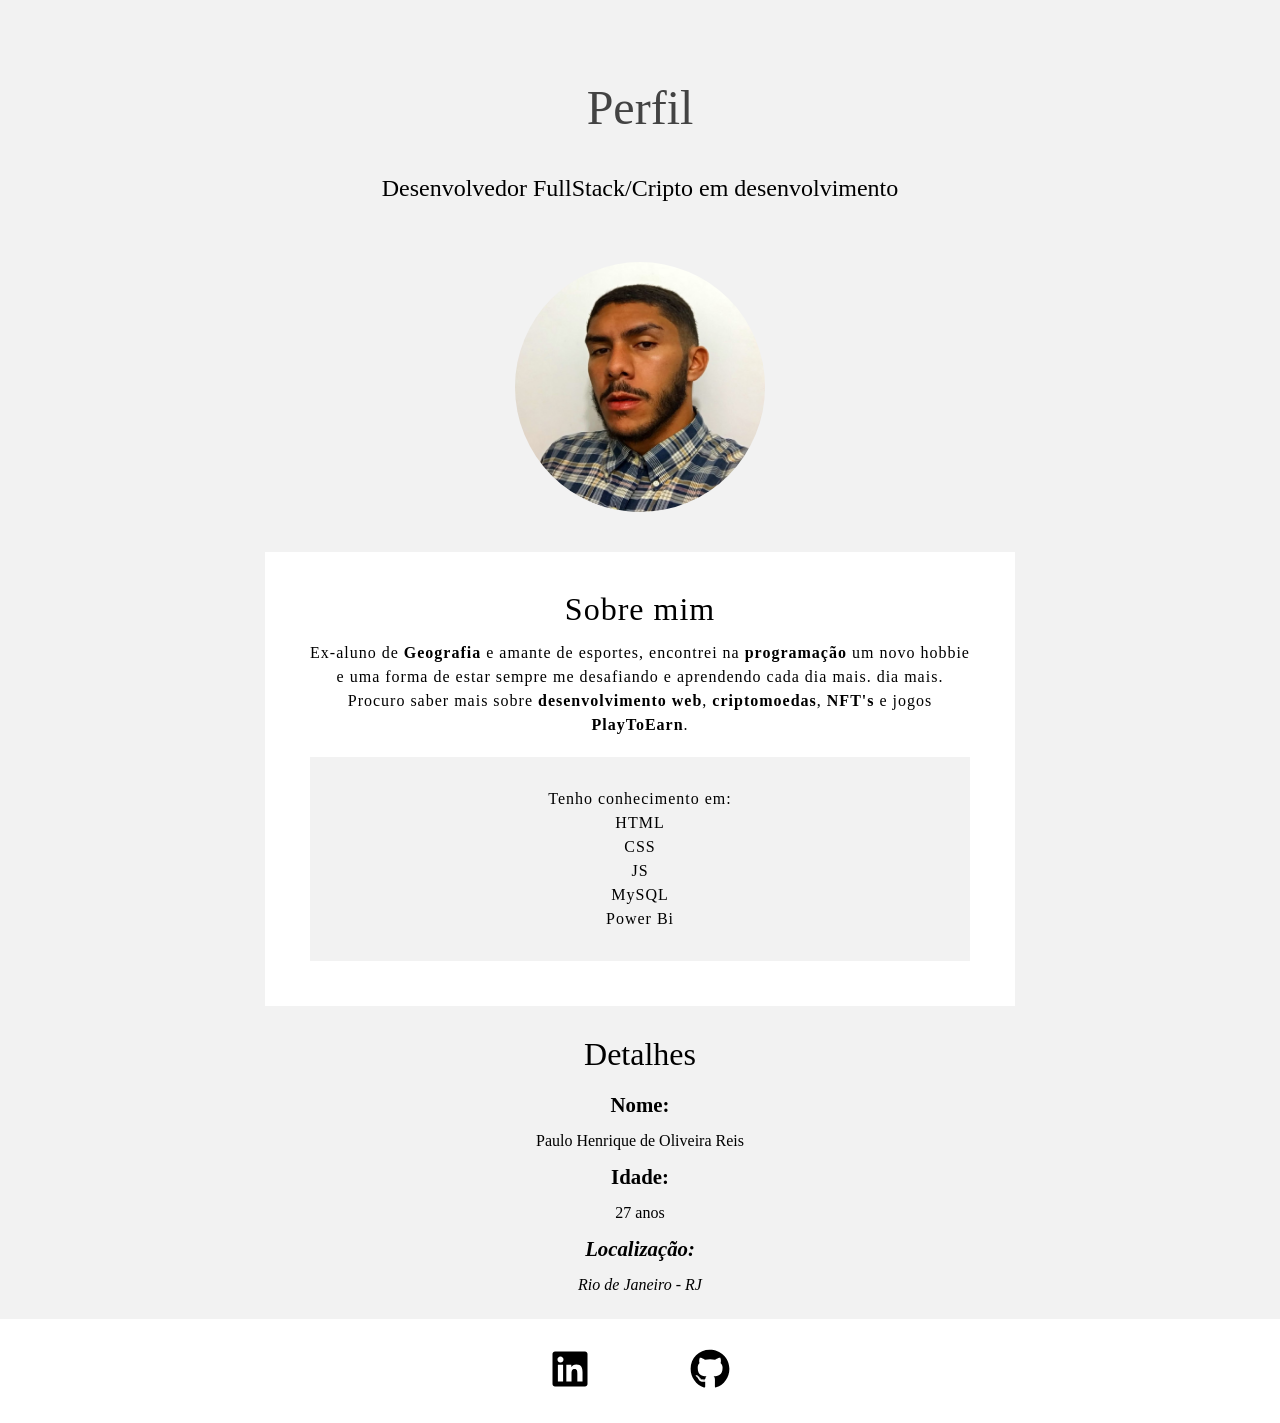
<file: index.html>
<!DOCTYPE html>
<html lang="pt-br">
<head>
    <meta charset="UTF-8">
    <meta http-equiv="X-UA-Compatible" content="IE=edge">
    <meta name="viewport" content="width=device-width, initial-scale=1.0">
    
    <link href="css/style.css" rel="stylesheet">
    <title>Curriculum Vitae</title>
</head>
<body>
    <main>
        <header>
            <h1>Perfil</h1>
            <h2>Desenvolvedor FullStack/Cripto em desenvolvimento</h2>
            <img src="image/perfil.jpg" alt="">
            <section class="about_me">
                <h3>Sobre mim</h3>
                <p class="about_me__p">Ex-aluno de <b>Geografia</b> e amante de esportes,  encontrei na <b>programação</b> um novo hobbie e uma forma de estar sempre me desafiando e aprendendo cada dia mais. dia mais. 
                Procuro saber mais sobre <b>desenvolvimento web</b>, <b>criptomoedas</b>, <b>NFT's</b> e jogos <b>PlayToEarn</b>.
                <section class="knowledge">
                    <p>Tenho conhecimento em:</p>
                    <ul>
                        <li>HTML</li>
                        <li>CSS</li>
                        <li>JS</li>
                        <li>MySQL</li>
                        <li>Power Bi</li>
                    </ul>
                </section>
                </p>
            </section>
            <section class="details">
                <h3>Detalhes</h3>
                <p class="details__paragrafo__cabecalho">Nome:<br></p>
                <p class="details__paragrafo"> Paulo Henrique de Oliveira Reis</p>
                <p class="details__paragrafo__cabecalho">Idade:<br></p>
                <p class="details__paragrafo">27 anos</p>
                <address class="adress">
                    <p class="adress__cabecalho">Localização:</p>
                    <p class="adress__descricao">Rio de Janeiro - RJ</pc>

                </address>
            </section>
        </header>
    </main>
    <footer class="footer">
        <a href="https://www.linkedin.com/in/paulo-reis-b424a1217/">
            <svg xmlns="http://www.w3.org/2000/svg" viewBox="0 0 448 512"><!--! Font Awesome Pro 6.1.1 by @fontawesome - https://fontawesome.com License - https://fontawesome.com/license (Commercial License) Copyright 2022 Fonticons, Inc. --><path d="M416 32H31.9C14.3 32 0 46.5 0 64.3v383.4C0 465.5 14.3 480 31.9 480H416c17.6 0 32-14.5 32-32.3V64.3c0-17.8-14.4-32.3-32-32.3zM135.4 416H69V202.2h66.5V416zm-33.2-243c-21.3 0-38.5-17.3-38.5-38.5S80.9 96 102.2 96c21.2 0 38.5 17.3 38.5 38.5 0 21.3-17.2 38.5-38.5 38.5zm282.1 243h-66.4V312c0-24.8-.5-56.7-34.5-56.7-34.6 0-39.9 27-39.9 54.9V416h-66.4V202.2h63.7v29.2h.9c8.9-16.8 30.6-34.5 62.9-34.5 67.2 0 79.7 44.3 79.7 101.9V416z"/>
            </svg>
        </a>
        <a href="https://github.com/paulooliveirv">
            <svg xmlns="http://www.w3.org/2000/svg" viewBox="0 0 496 512"><!--! Font Awesome Pro 6.1.1 by @fontawesome - https://fontawesome.com License - https://fontawesome.com/license (Commercial License) Copyright 2022 Fonticons, Inc. --><path d="M165.9 397.4c0 2-2.3 3.6-5.2 3.6-3.3.3-5.6-1.3-5.6-3.6 0-2 2.3-3.6 5.2-3.6 3-.3 5.6 1.3 5.6 3.6zm-31.1-4.5c-.7 2 1.3 4.3 4.3 4.9 2.6 1 5.6 0 6.2-2s-1.3-4.3-4.3-5.2c-2.6-.7-5.5.3-6.2 2.3zm44.2-1.7c-2.9.7-4.9 2.6-4.6 4.9.3 2 2.9 3.3 5.9 2.6 2.9-.7 4.9-2.6 4.6-4.6-.3-1.9-3-3.2-5.9-2.9zM244.8 8C106.1 8 0 113.3 0 252c0 110.9 69.8 205.8 169.5 239.2 12.8 2.3 17.3-5.6 17.3-12.1 0-6.2-.3-40.4-.3-61.4 0 0-70 15-84.7-29.8 0 0-11.4-29.1-27.8-36.6 0 0-22.9-15.7 1.6-15.4 0 0 24.9 2 38.6 25.8 21.9 38.6 58.6 27.5 72.9 20.9 2.3-16 8.8-27.1 16-33.7-55.9-6.2-112.3-14.3-112.3-110.5 0-27.5 7.6-41.3 23.6-58.9-2.6-6.5-11.1-33.3 2.6-67.9 20.9-6.5 69 27 69 27 20-5.6 41.5-8.5 62.8-8.5s42.8 2.9 62.8 8.5c0 0 48.1-33.6 69-27 13.7 34.7 5.2 61.4 2.6 67.9 16 17.7 25.8 31.5 25.8 58.9 0 96.5-58.9 104.2-114.8 110.5 9.2 7.9 17 22.9 17 46.4 0 33.7-.3 75.4-.3 83.6 0 6.5 4.6 14.4 17.3 12.1C428.2 457.8 496 362.9 496 252 496 113.3 383.5 8 244.8 8zM97.2 352.9c-1.3 1-1 3.3.7 5.2 1.6 1.6 3.9 2.3 5.2 1 1.3-1 1-3.3-.7-5.2-1.6-1.6-3.9-2.3-5.2-1zm-10.8-8.1c-.7 1.3.3 2.9 2.3 3.9 1.6 1 3.6.7 4.3-.7.7-1.3-.3-2.9-2.3-3.9-2-.6-3.6-.3-4.3.7zm32.4 35.6c-1.6 1.3-1 4.3 1.3 6.2 2.3 2.3 5.2 2.6 6.5 1 1.3-1.3.7-4.3-1.3-6.2-2.2-2.3-5.2-2.6-6.5-1zm-11.4-14.7c-1.6 1-1.6 3.6 0 5.9 1.6 2.3 4.3 3.3 5.6 2.3 1.6-1.3 1.6-3.9 0-6.2-1.4-2.3-4-3.3-5.6-2z"/>
            </svg>
        </a>
        <a href=""></a>
        <i class="fa-solid fa-user"></i>
    </footer>
    <script src="https://your-site-or-cdn.com/fontawesome/v5.15.4/js/all.js" data-auto-a11y="true" ></script>
</body>
</html>
</file>
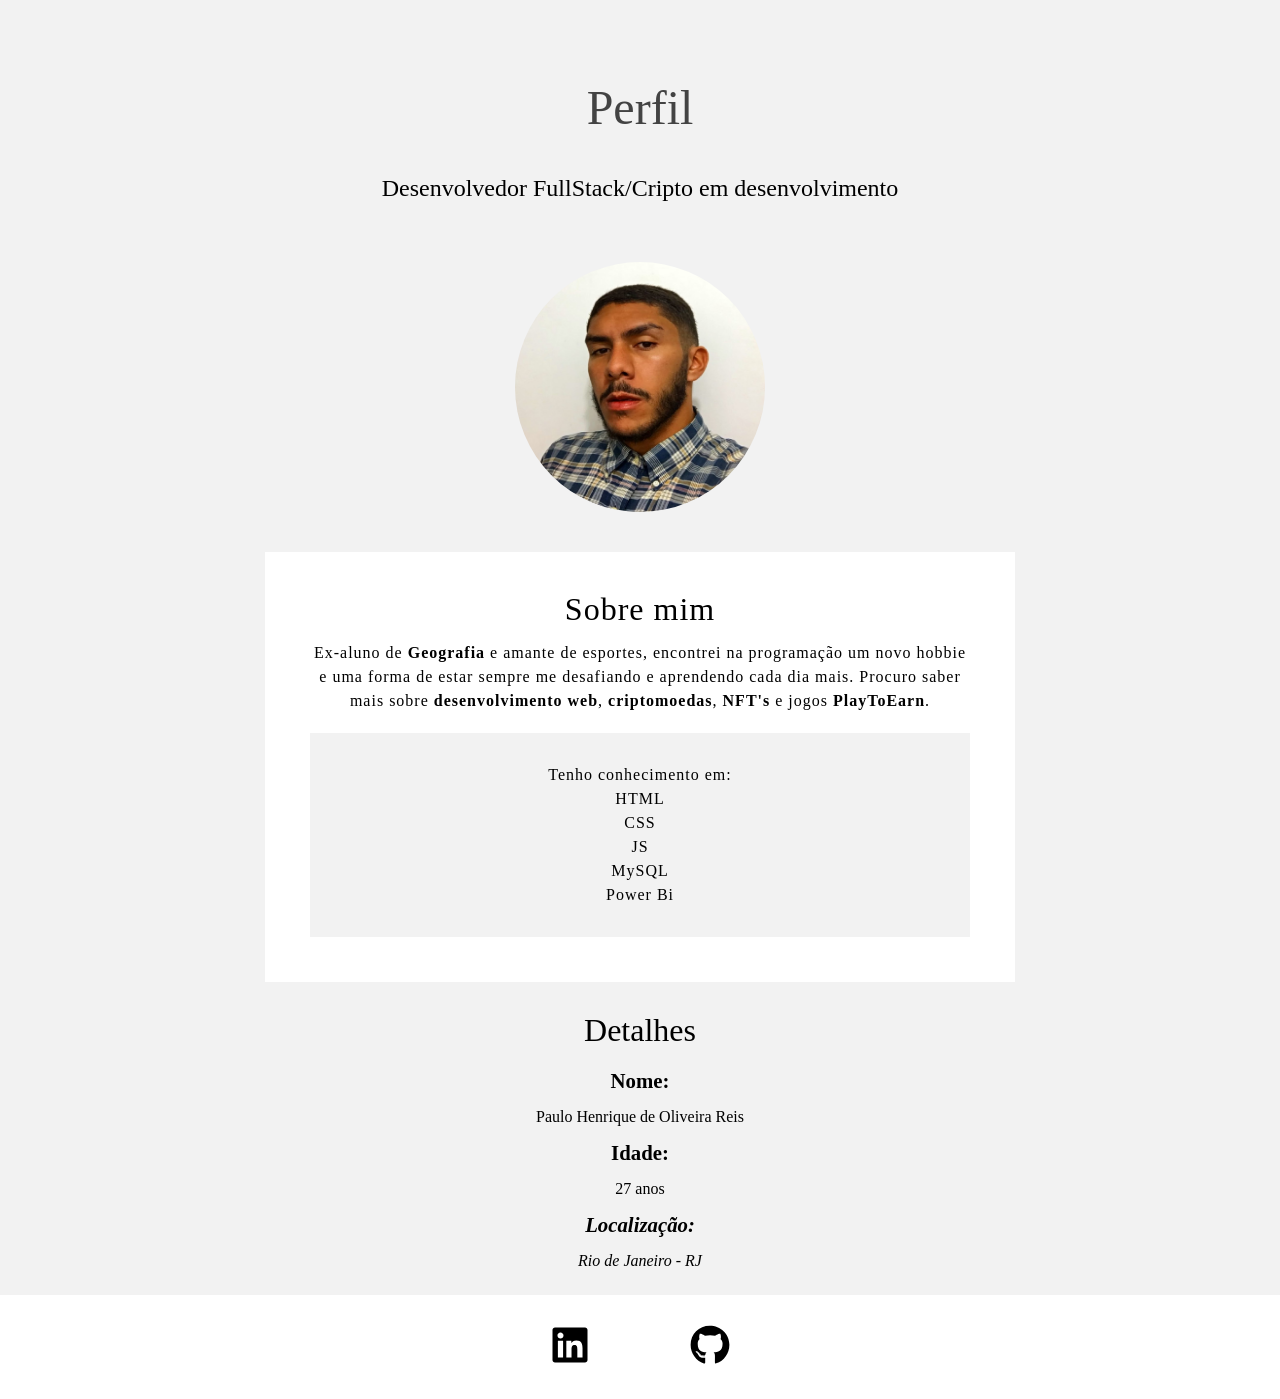
<file: html/index.html>
<!DOCTYPE html>
<html lang="pt-br">
<head>
    <meta charset="UTF-8">
    <meta http-equiv="X-UA-Compatible" content="IE=edge">
    <meta name="viewport" content="width=device-width, initial-scale=1.0">
    
    <link href="../css/style.css" rel="stylesheet">
    <title>Curriculum Vitae</title>
</head>
<body>
    <main>
        <header>
            <h1>Perfil</h1>
            <h2>Desenvolvedor FullStack/Cripto em desenvolvimento</h2>
            <img src="../image/perfil.jpg" alt="">
            <section class="about_me">
                <h3>Sobre mim</h3>
                <p class="about_me__p">Ex-aluno de <b>Geografia</b> e amante de esportes,  encontrei na programação um novo hobbie e uma forma de estar sempre me desafiando e aprendendo cada dia mais. 
                Procuro saber mais sobre <b>desenvolvimento web</b>, <b>criptomoedas</b>, <b>NFT's</b> e jogos <b>PlayToEarn</b>.
                <section class="knowledge">
                    <p>Tenho conhecimento em:</p>
                    <ul>
                        <li>HTML</li>
                        <li>CSS</li>
                        <li>JS</li>
                        <li>MySQL</li>
                        <li>Power Bi</li>
                    </ul>
                </section>
                </p>
            </section>
            <section class="details">
                <h3>Detalhes</h3>
                <p class="details__paragrafo__cabecalho">Nome:<br></p>
                <p class="details__paragrafo"> Paulo Henrique de Oliveira Reis</p>
                <p class="details__paragrafo__cabecalho">Idade:<br></p>
                <p class="details__paragrafo">27 anos</p>
                <address class="adress">
                    <p class="adress__cabecalho">Localização:</p>
                    <p class="adress__descricao">Rio de Janeiro - RJ</pc>

                </address>
            </section>
        </header>
    </main>
    <footer class="footer">
        <a href="https://www.linkedin.com/in/paulo-reis-b424a1217/">
            <svg xmlns="http://www.w3.org/2000/svg" viewBox="0 0 448 512"><!--! Font Awesome Pro 6.1.1 by @fontawesome - https://fontawesome.com License - https://fontawesome.com/license (Commercial License) Copyright 2022 Fonticons, Inc. --><path d="M416 32H31.9C14.3 32 0 46.5 0 64.3v383.4C0 465.5 14.3 480 31.9 480H416c17.6 0 32-14.5 32-32.3V64.3c0-17.8-14.4-32.3-32-32.3zM135.4 416H69V202.2h66.5V416zm-33.2-243c-21.3 0-38.5-17.3-38.5-38.5S80.9 96 102.2 96c21.2 0 38.5 17.3 38.5 38.5 0 21.3-17.2 38.5-38.5 38.5zm282.1 243h-66.4V312c0-24.8-.5-56.7-34.5-56.7-34.6 0-39.9 27-39.9 54.9V416h-66.4V202.2h63.7v29.2h.9c8.9-16.8 30.6-34.5 62.9-34.5 67.2 0 79.7 44.3 79.7 101.9V416z"/>
            </svg>
        </a>
        <a href="https://github.com/paulooliveirv">
            <svg xmlns="http://www.w3.org/2000/svg" viewBox="0 0 496 512"><!--! Font Awesome Pro 6.1.1 by @fontawesome - https://fontawesome.com License - https://fontawesome.com/license (Commercial License) Copyright 2022 Fonticons, Inc. --><path d="M165.9 397.4c0 2-2.3 3.6-5.2 3.6-3.3.3-5.6-1.3-5.6-3.6 0-2 2.3-3.6 5.2-3.6 3-.3 5.6 1.3 5.6 3.6zm-31.1-4.5c-.7 2 1.3 4.3 4.3 4.9 2.6 1 5.6 0 6.2-2s-1.3-4.3-4.3-5.2c-2.6-.7-5.5.3-6.2 2.3zm44.2-1.7c-2.9.7-4.9 2.6-4.6 4.9.3 2 2.9 3.3 5.9 2.6 2.9-.7 4.9-2.6 4.6-4.6-.3-1.9-3-3.2-5.9-2.9zM244.8 8C106.1 8 0 113.3 0 252c0 110.9 69.8 205.8 169.5 239.2 12.8 2.3 17.3-5.6 17.3-12.1 0-6.2-.3-40.4-.3-61.4 0 0-70 15-84.7-29.8 0 0-11.4-29.1-27.8-36.6 0 0-22.9-15.7 1.6-15.4 0 0 24.9 2 38.6 25.8 21.9 38.6 58.6 27.5 72.9 20.9 2.3-16 8.8-27.1 16-33.7-55.9-6.2-112.3-14.3-112.3-110.5 0-27.5 7.6-41.3 23.6-58.9-2.6-6.5-11.1-33.3 2.6-67.9 20.9-6.5 69 27 69 27 20-5.6 41.5-8.5 62.8-8.5s42.8 2.9 62.8 8.5c0 0 48.1-33.6 69-27 13.7 34.7 5.2 61.4 2.6 67.9 16 17.7 25.8 31.5 25.8 58.9 0 96.5-58.9 104.2-114.8 110.5 9.2 7.9 17 22.9 17 46.4 0 33.7-.3 75.4-.3 83.6 0 6.5 4.6 14.4 17.3 12.1C428.2 457.8 496 362.9 496 252 496 113.3 383.5 8 244.8 8zM97.2 352.9c-1.3 1-1 3.3.7 5.2 1.6 1.6 3.9 2.3 5.2 1 1.3-1 1-3.3-.7-5.2-1.6-1.6-3.9-2.3-5.2-1zm-10.8-8.1c-.7 1.3.3 2.9 2.3 3.9 1.6 1 3.6.7 4.3-.7.7-1.3-.3-2.9-2.3-3.9-2-.6-3.6-.3-4.3.7zm32.4 35.6c-1.6 1.3-1 4.3 1.3 6.2 2.3 2.3 5.2 2.6 6.5 1 1.3-1.3.7-4.3-1.3-6.2-2.2-2.3-5.2-2.6-6.5-1zm-11.4-14.7c-1.6 1-1.6 3.6 0 5.9 1.6 2.3 4.3 3.3 5.6 2.3 1.6-1.3 1.6-3.9 0-6.2-1.4-2.3-4-3.3-5.6-2z"/>
            </svg>
        </a>
        <a href=""></a>
        <i class="fa-solid fa-user"></i>
    </footer>
    <script src="https://your-site-or-cdn.com/fontawesome/v5.15.4/js/all.js" data-auto-a11y="true" ></script>
</body>
</html>
</file>
<file: css/style.css>
html {
    box-sizing: border-box;
    font-size: 16px;

}


  *, *:before, *:after {
    box-sizing: inherit;
}

body, h1, h2, h3, h4, h5, h6, p, ol, ul {
    margin: 0;
    padding: 0;
    font-weight: normal;
}

    ol, ul {
    list-style: none;
}

img {
    max-width: 100%;
    height: auto;
}

*{
    text-align: center;
    font-family: roboto;
    box-sizing: inherit;

}

main{
    padding-top: 80px;
    background-color: #F2F2F2;
}
header{
    display: flex;
    flex-direction: column;
    align-items: center;
}
h1{
    font-size: 3rem;
    color: rgba(0, 0, 0, 0.727);
}
h2{
    margin: 40px 0px 60px 0px;
    padding: 0 10px;
}
img{
    margin-bottom: 40px;
}
.about_me{
    background-color: white;
    font-weight: lighter;
    max-width: 750px;
    letter-spacing: 1px;
    line-height: 1.5rem;
    padding: 45px;
}

.about_me__p{
    padding-bottom: 20px;
}

h3{
    font-size: 2rem;
    margin-bottom: 20px;
}

.knowledge{
    background-color:#F2F2F2;
    padding: 30px;
}

img{
    border-radius: 50%;
    width: 250px;
    height: 250px;
}

.details{
padding-top: 30px;
}

.details p{
    margin-top: 15px;
}

.details__paragrafo__cabecalho{
    font-weight: bolder;
    font-size: 1.3rem;
}
footer{
    display: flex;
    justify-content: center;
}
svg{
    width: 40px;
    height: 40px;
}

.adress__cabecalho{
    font-weight: bolder;
    font-size: 1.3rem;
}

.adress__descricao{
    margin-bottom: 25px;
}
footer{
    padding: 30px;
}

footer :nth-child(2){
    margin-left: 100px;
}
</file>
